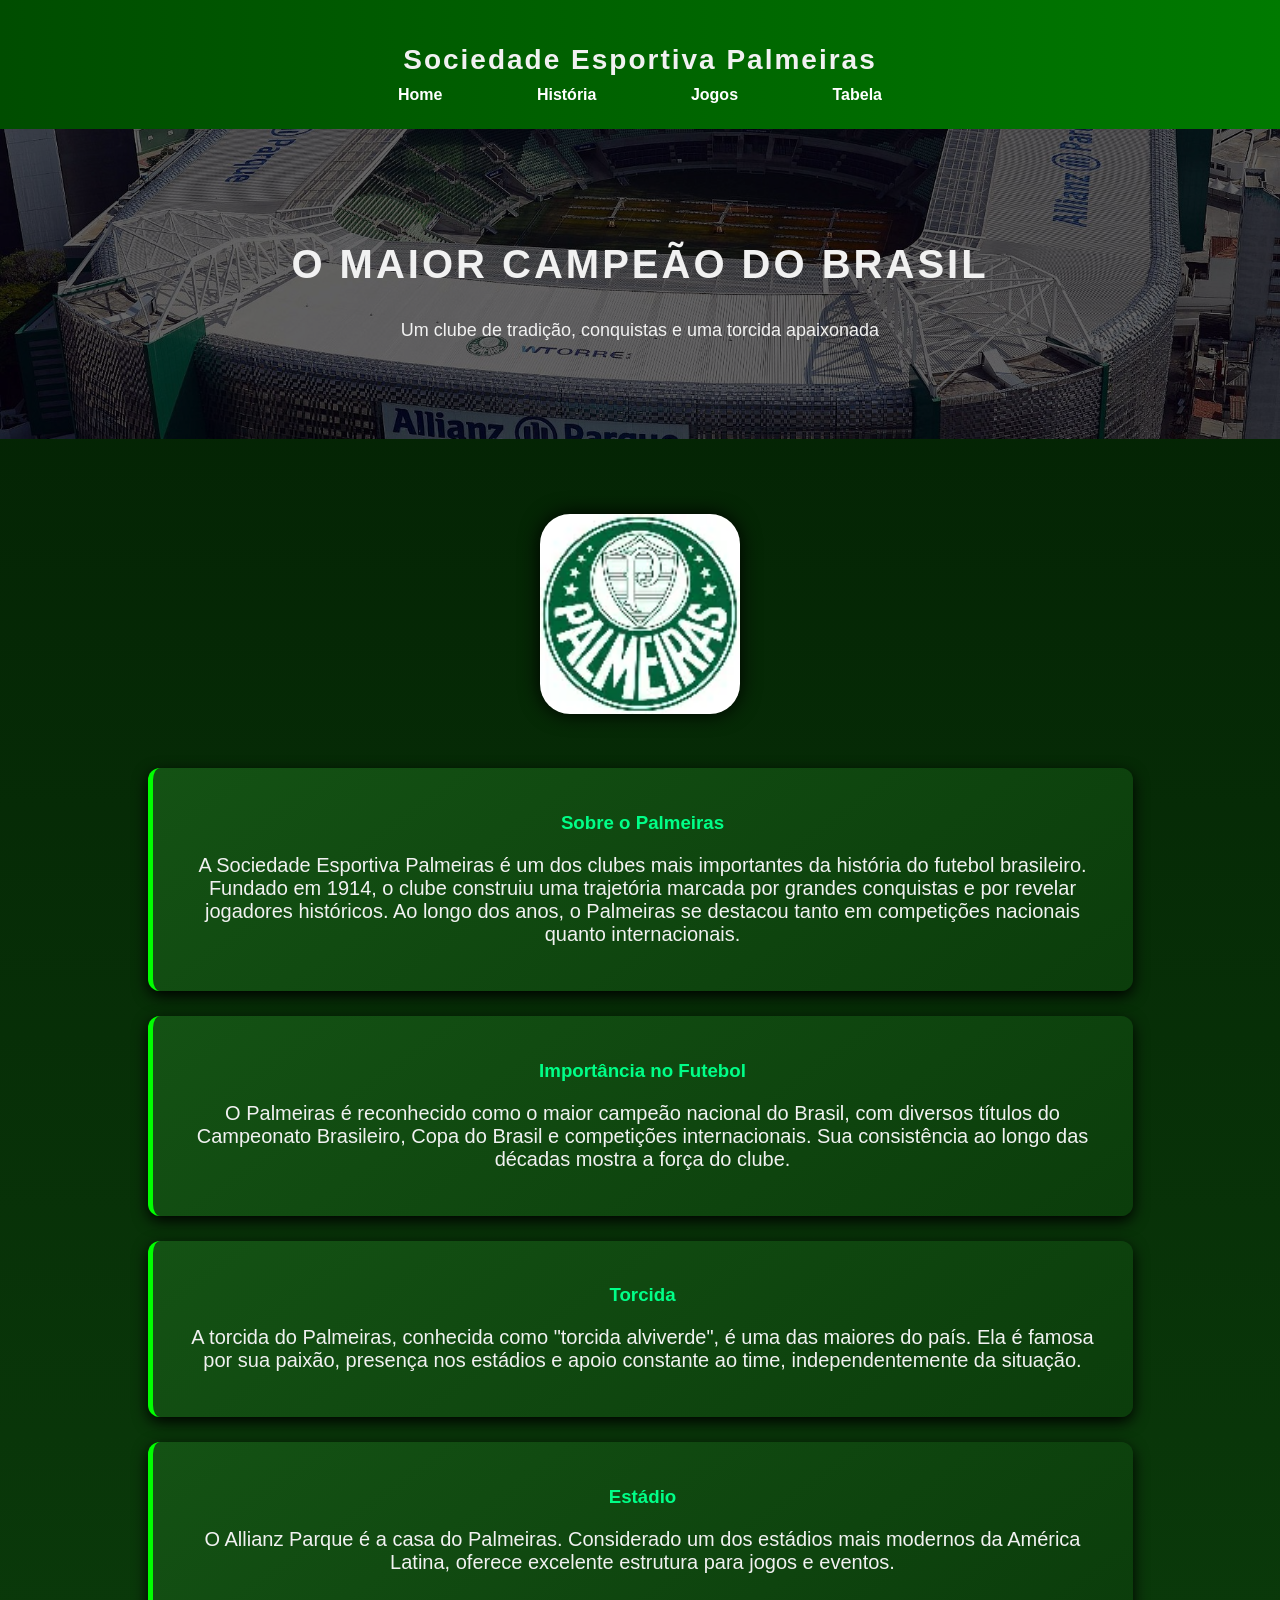
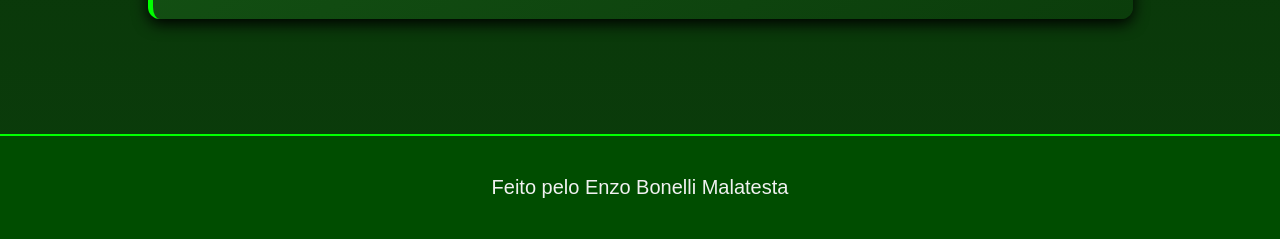
<file: index.html>
<!DOCTYPE html>
<html lang="pt-br">
<head>
<meta charset="UTF-8">
<title>Palmeiras</title>
<link rel="stylesheet" href="css/style.css">
</head>

<body>

<header>
<h1>Sociedade Esportiva Palmeiras</h1>
<nav>
<a href="index.html">Home</a>
<a href="pages/historia.html">História</a>
<a href="pages/jogos.html">Jogos</a>
<a href="pages/tabela.html">Tabela</a>
</nav>
</header>

<section class="hero">
<h2>O Maior Campeão do Brasil</h2>
<p>Um clube de tradição, conquistas e uma torcida apaixonada</p>
</section>

<div class="container">

<img src="assets/img/logo.png">

<div class="card">
<h3>Sobre o Palmeiras</h3>
<p>
A Sociedade Esportiva Palmeiras é um dos clubes mais importantes da história do futebol brasileiro.
Fundado em 1914, o clube construiu uma trajetória marcada por grandes conquistas e por revelar
jogadores históricos. Ao longo dos anos, o Palmeiras se destacou tanto em competições nacionais quanto internacionais.
</p>
</div>

<div class="card">
<h3>Importância no Futebol</h3>
<p>
O Palmeiras é reconhecido como o maior campeão nacional do Brasil, com diversos títulos do Campeonato Brasileiro,
Copa do Brasil e competições internacionais. Sua consistência ao longo das décadas mostra a força do clube.
</p>
</div>

<div class="card">
<h3>Torcida</h3>
<p>
A torcida do Palmeiras, conhecida como "torcida alviverde", é uma das maiores do país.
Ela é famosa por sua paixão, presença nos estádios e apoio constante ao time,
independentemente da situação.
</p>
</div>

<div class="card">
<h3>Estádio</h3>
<p>
O Allianz Parque é a casa do Palmeiras. Considerado um dos estádios mais modernos da América Latina,
oferece excelente estrutura para jogos e eventos.
</p>
</div>

</div>

<footer>
<p>Feito pelo Enzo Bonelli Malatesta</p>
</footer>

</body>
</html>
</file>
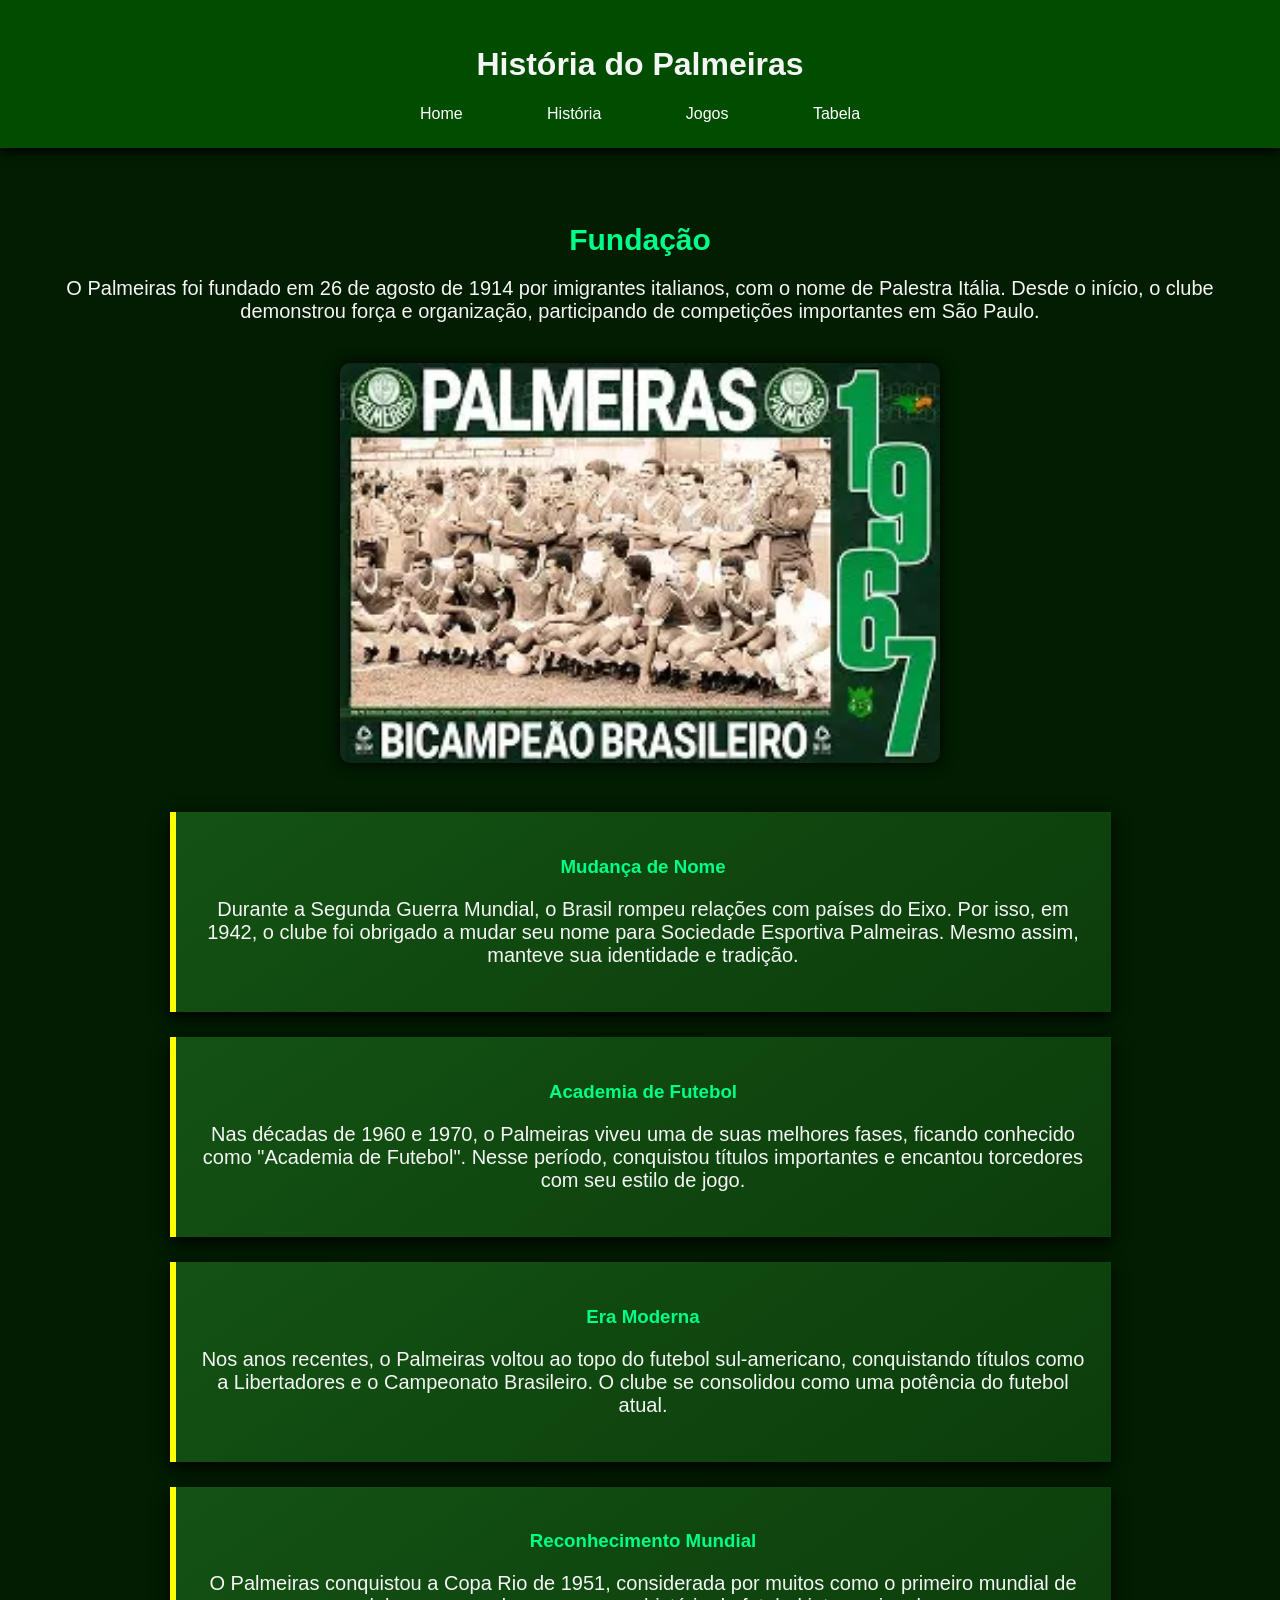
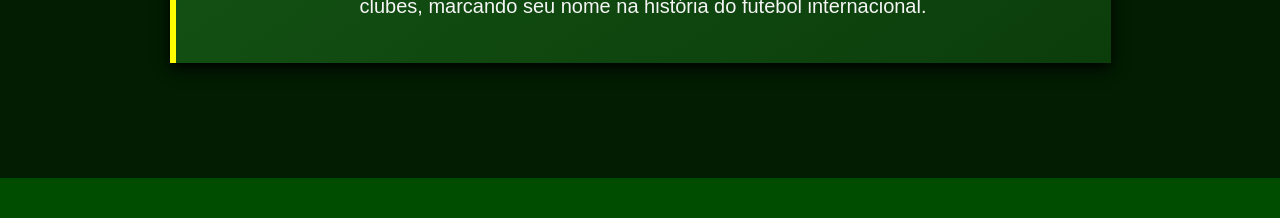
<file: pages/historia.html>
<!DOCTYPE html>
<html lang="pt-br">
<head>
<meta charset="UTF-8">
<title>História</title>
<link rel="stylesheet" href="../css/historia.css">
</head>

<body>

<header>
<h1>História do Palmeiras</h1>
<nav>
<a href="../index.html">Home</a>
<a href="historia.html">História</a>
<a href="jogos.html">Jogos</a>
<a href="tabela.html">Tabela</a>
</nav>
</header>

<div class="container">

<h2>Fundação</h2>
<p>
O Palmeiras foi fundado em 26 de agosto de 1914 por imigrantes italianos,
com o nome de Palestra Itália. Desde o início, o clube demonstrou força e organização,
participando de competições importantes em São Paulo.
</p>

<img src="../assets/img/hist.png">

<div class="box">
<h3>Mudança de Nome</h3>
<p>
Durante a Segunda Guerra Mundial, o Brasil rompeu relações com países do Eixo.
Por isso, em 1942, o clube foi obrigado a mudar seu nome para Sociedade Esportiva Palmeiras.
Mesmo assim, manteve sua identidade e tradição.
</p>
</div>

<div class="box">
<h3>Academia de Futebol</h3>
<p>
Nas décadas de 1960 e 1970, o Palmeiras viveu uma de suas melhores fases,
ficando conhecido como "Academia de Futebol". Nesse período, conquistou títulos importantes
e encantou torcedores com seu estilo de jogo.
</p>
</div>

<div class="box">
<h3>Era Moderna</h3>
<p>
Nos anos recentes, o Palmeiras voltou ao topo do futebol sul-americano,
conquistando títulos como a Libertadores e o Campeonato Brasileiro.
O clube se consolidou como uma potência do futebol atual.
</p>
</div>

<div class="box">
<h3>Reconhecimento Mundial</h3>
<p>
O Palmeiras conquistou a Copa Rio de 1951, considerada por muitos como o primeiro mundial de clubes,
marcando seu nome na história do futebol internacional.
</p>
</div>

</div>

<footer>

</footer>

</body>
</html>
</file>
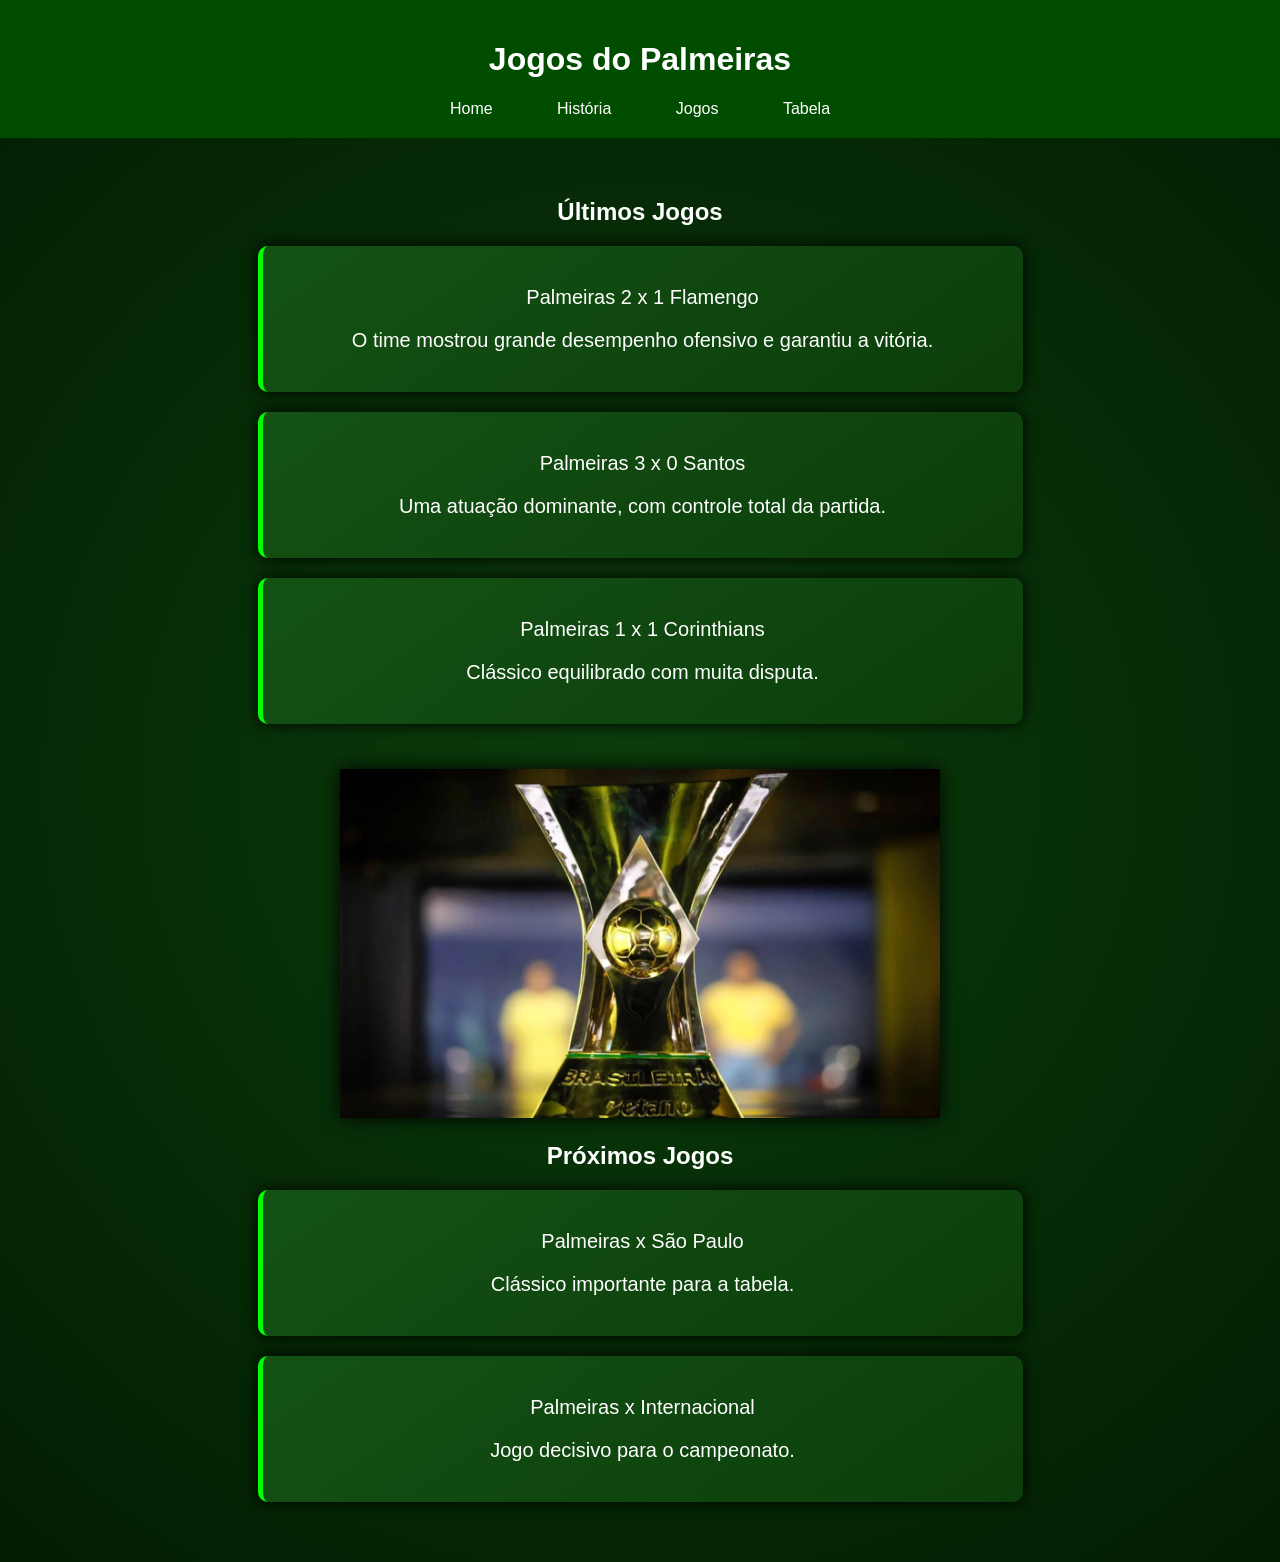
<file: pages/jogos.html>
<!DOCTYPE html>
<html lang="pt-br">
<head>
<meta charset="UTF-8">
<title>Jogos</title>
<link rel="stylesheet" href="../css/jogos.css">
</head>

<body>

<header>
<h1>Jogos do Palmeiras</h1>
<nav>
<a href="../index.html">Home</a>
<a href="historia.html">História</a>
<a href="jogos.html">Jogos</a>
<a href="tabela.html">Tabela</a>
</nav>
</header>

<div class="container">

<h2>Últimos Jogos</h2>

<div class="jogo">
<p>Palmeiras 2 x 1 Flamengo</p>
<p>O time mostrou grande desempenho ofensivo e garantiu a vitória.</p>
</div>

<div class="jogo">
<p>Palmeiras 3 x 0 Santos</p>
<p>Uma atuação dominante, com controle total da partida.</p>
</div>

<div class="jogo">
<p>Palmeiras 1 x 1 Corinthians</p>
<p>Clássico equilibrado com muita disputa.</p>
</div>

<img src="../assets/img/trof.png">

<h2>Próximos Jogos</h2>

<div class="jogo">
<p>Palmeiras x São Paulo</p>
<p>Clássico importante para a tabela.</p>
</div>

<div class="jogo">
<p>Palmeiras x Internacional</p>
<p>Jogo decisivo para o campeonato.</p>
</div>


</div>

<footer>

</footer>

</body>
</html>
</file>
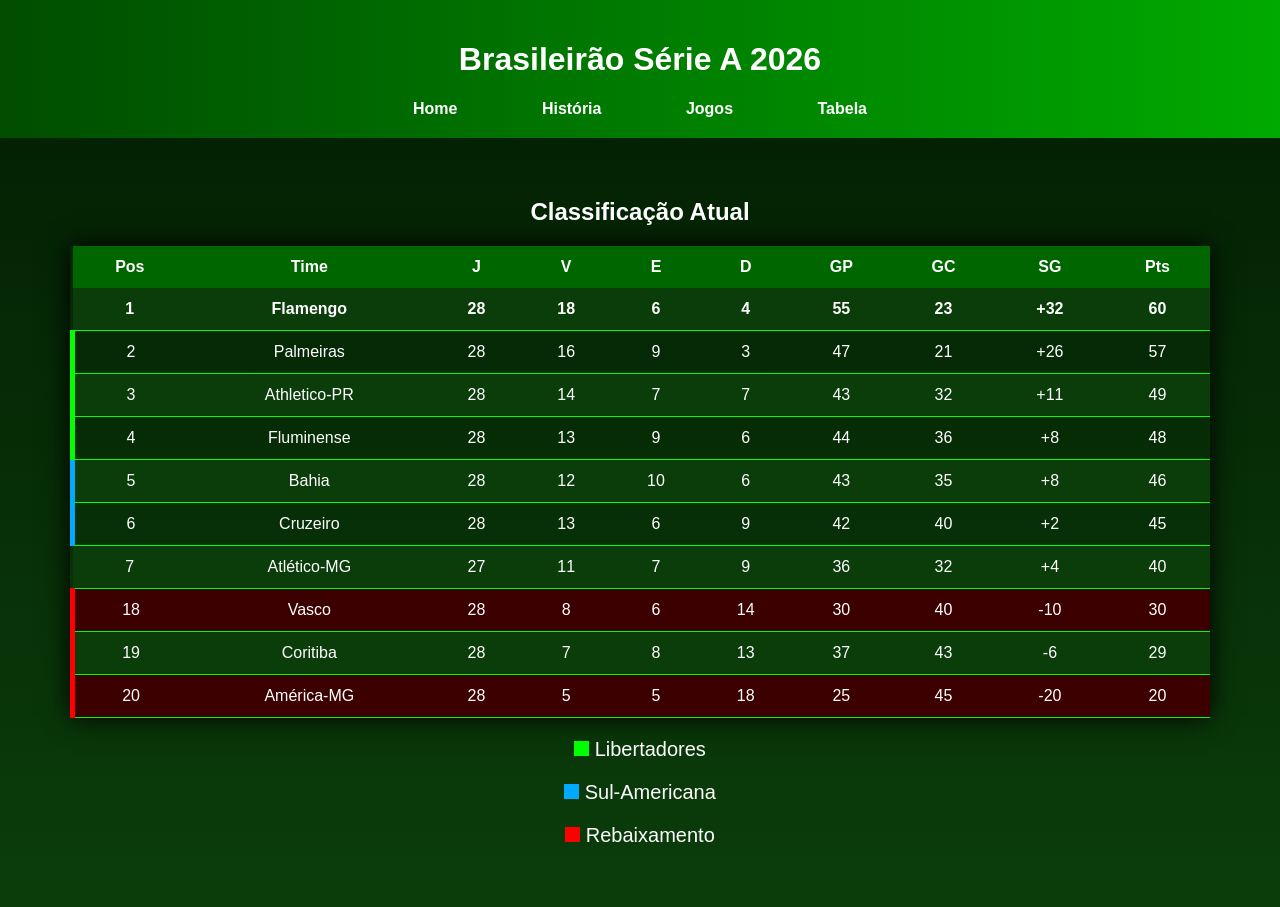
<file: pages/tabela.html>
<!DOCTYPE html>
<html lang="pt-br">
<head>
<meta charset="UTF-8">
<title>Tabela Brasileirão 2026</title>
<link rel="stylesheet" href="../css/tabela.css">
</head>

<body>

<header>
<h1>Brasileirão Série A 2026</h1>

<nav>
<a href="../index.html">Home</a>
<a href="historia.html">História</a>
<a href="jogos.html">Jogos</a>
<a href="tabela.html">Tabela</a>
</nav>
</header>

<div class="container">

<h2>Classificação Atual</h2>

<table>
<tr>
<th>Pos</th>
<th>Time</th>
<th>J</th>
<th>V</th>
<th>E</th>
<th>D</th>
<th>GP</th>
<th>GC</th>
<th>SG</th>
<th>Pts</th>
</tr>

<tr class="lider">
<td>1</td><td>Flamengo</td><td>28</td><td>18</td><td>6</td><td>4</td><td>55</td><td>23</td><td>+32</td><td>60</td>
</tr>

<tr class="liberta">
<td>2</td><td>Palmeiras</td><td>28</td><td>16</td><td>9</td><td>3</td><td>47</td><td>21</td><td>+26</td><td>57</td>
</tr>

<tr class="liberta">
<td>3</td><td>Athletico-PR</td><td>28</td><td>14</td><td>7</td><td>7</td><td>43</td><td>32</td><td>+11</td><td>49</td>
</tr>

<tr class="liberta">
<td>4</td><td>Fluminense</td><td>28</td><td>13</td><td>9</td><td>6</td><td>44</td><td>36</td><td>+8</td><td>48</td>
</tr>

<tr class="sula">
<td>5</td><td>Bahia</td><td>28</td><td>12</td><td>10</td><td>6</td><td>43</td><td>35</td><td>+8</td><td>46</td>
</tr>

<tr class="sula">
<td>6</td><td>Cruzeiro</td><td>28</td><td>13</td><td>6</td><td>9</td><td>42</td><td>40</td><td>+2</td><td>45</td>
</tr>

<tr>
<td>7</td><td>Atlético-MG</td><td>27</td><td>11</td><td>7</td><td>9</td><td>36</td><td>32</td><td>+4</td><td>40</td>
</tr>

<tr class="rebaixamento">
<td>18</td><td>Vasco</td><td>28</td><td>8</td><td>6</td><td>14</td><td>30</td><td>40</td><td>-10</td><td>30</td>
</tr>

<tr class="rebaixamento">
<td>19</td><td>Coritiba</td><td>28</td><td>7</td><td>8</td><td>13</td><td>37</td><td>43</td><td>-6</td><td>29</td>
</tr>

<tr class="rebaixamento">
<td>20</td><td>América-MG</td><td>28</td><td>5</td><td>5</td><td>18</td><td>25</td><td>45</td><td>-20</td><td>20</td>
</tr>

</table>

<div class="legenda">
<p><span class="lib"></span> Libertadores</p>
<p><span class="sul"></span> Sul-Americana</p>
<p><span class="reb"></span> Rebaixamento</p>
</div>

</div>

</body>
</html>
</file>
<file: css/style.css>
body {
    margin: 0;
    font-family: 'Segoe UI', Arial, sans-serif;
    background: linear-gradient(180deg, #021d02, #0b3d0b);
    color: #f1f1f1;
}

/* HEADER */
header {
    background: linear-gradient(90deg, #004d00, #007a00);
    padding: 25px;
    text-align: center;
    box-shadow: 0 3px 10px black;
}

header h1 {
    margin-bottom: 10px;
    font-size: 28px;
    letter-spacing: 2px;
}

/* NAV */
nav a {
    color: #fff;
    margin: 0 15px;
    text-decoration: none;
    font-weight: bold;
    position: relative;
}

nav a::after {
    content: "";
    width: 0%;
    height: 2px;
    background: yellow;
    position: absolute;
    left: 0;
    bottom: -5px;
    transition: 0.3s;
}

nav a:hover::after {
    width: 100%;
}

/* HERO */
.hero {
    background: linear-gradient(rgba(0,0,0,0.6), rgba(0,0,0,0.6)),
    url('../assets/img/buner.png') center/cover;
    padding: 80px 20px;
    text-align: center;
}

.hero h2 {
    font-size: 40px;
    text-transform: uppercase;
    letter-spacing: 3px;
}

.hero p {
    margin-top: 10px;
    font-size: 18px;
}

/* CONTAINER */
.container {
    padding: 50px 20px;
    text-align: center;
}

/* CARDS */
.card {
    background: linear-gradient(145deg, #145214, #0b3d0b);
    margin: 25px auto;
    padding: 25px;
    width: 75%;
    border-radius: 12px;
    box-shadow: 0 5px 15px black;
    transition: 0.3s;
    border-left: 5px solid #00ff00;
}

.card:hover {
    transform: translateY(-8px) scale(1.02);
    box-shadow: 0 10px 25px black;
}

.card h3 {
    margin-bottom: 10px;
    color: #00ff88;
}

/* IMAGEM */
img {
    width: 200px;
    margin: 25px 0;
    border-radius: 30px;
    filter: drop-shadow(0 0 10px black);
}

/* FOOTER */
footer {
    background: #004d00;
    text-align: center;
    padding: 20px;
    margin-top: 40px;
    border-top: 2px solid #00ff00;
}
a {
     text-decoration: none;
    color: #fff;
    padding: 30px;
}
p{
    font-size: 20px;
}
</file>
<file: css/historia.css>
body {
    margin: 0;
    font-family: 'Segoe UI', Arial;
    background: #021d02;
    color: #f5f5f5;
}
p{
    font-size: 20px;
}
header {
    background: #004d00;
    padding: 25px;
    text-align: center;
    box-shadow: 0 4px 10px black;
}

nav a {
    color: white;
    margin: 10px;
    text-decoration: none;
}

/* CONTEÚDO */
.container {
    padding: 50px;
    text-align: center;
}

h2 {
    font-size: 30px;
    margin-bottom: 20px;
    color: #00ff88;
}

/* IMAGEM */
img {
    width: 600px;
    border-radius: 10px;
    margin: 20px;
    box-shadow: 0 0 15px black;
}

/* SEÇÕES */
.box {
    background: linear-gradient(145deg, #145214, #0b3d0b);
    margin: 25px auto;
    padding: 25px;
    width: 75%;
    border-left: 6px solid yellow;
    box-shadow: 0 5px 15px black;
    transition: 0.3s;
}

.box:hover {
    transform: translateX(10px);
}

.box h3 {
    color: #00ff88;
}

/* FOOTER */
footer {
    margin-top: 40px;
    padding: 20px;
    background: #004d00;
}

a {
    color: #fff;
    padding: 30px;
     text-decoration: none;
}
</file>
<file: css/jogos.css>
body {
    margin: 0;
    font-family: Arial;
    background: radial-gradient(circle, #0b3d0b, #021d02);
    color: white;
}

header {
    background: #004d00;
    padding: 20px;
    text-align: center;
}

/* CONTAINER */
.container {
    padding: 40px;
    text-align: center;
}

/* CARDS DE JOGO */
.jogo {
    background: linear-gradient(145deg, #145214, #0b3d0b);
    margin: 20px auto;
    padding: 20px;
    width: 60%;
    border-radius: 10px;
    box-shadow: 0 0 15px black;
    border-left: 5px solid #00ff00;
    transition: 0.3s;
}

.jogo:hover {
    transform: scale(1.05);
    background: #1f7a1f;
}

/* IMAGEM */
img {
    width: 600px;
    margin-top: 25px;
    filter: drop-shadow(0 0 10px black);
}
a {
    color: #fff;
    padding: 30px;
     text-decoration: none;
}
p{
    font-size: 20px;
}
</file>
<file: css/tabela.css>
body {
    margin: 0;
    font-family: Arial;
    background: linear-gradient(#021d02, #0b3d0b);
    color: white;
}

header {
    background: linear-gradient(90deg, #004d00, #00aa00);
    padding: 20px;
    text-align: center;
}

nav a {
    color: white;
    margin: 10px;
    text-decoration: none;
    font-weight: bold;
}

.container {
    padding: 40px;
    text-align: center;
}

table {
    width: 95%;
    margin: auto;
    border-collapse: collapse;
    box-shadow: 0 0 25px black;
}

th {
    background: #006600;
    padding: 12px;
}

td {
    padding: 12px;
    border-bottom: 1px solid #00ff00;
}

tr:nth-child(even) {
    background: #0b3d0b;
}

tr:hover {
    background: #145214;
}

/* Destaques reais */
.lider {
    background: linear-gradient(90deg, gold, #00ff00);
    color: rgb(255, 255, 255);
    font-weight: bold;
}

.liberta {
    border-left: 5px solid #00ff00;
}

.sula {
    border-left: 5px solid #00aaff;
}

.rebaixamento {
    border-left: 5px solid red;
    background: #3d0000;
}

/* Legenda */
.legenda {
    margin-top: 20px;
}

.legenda span {
    display: inline-block;
    width: 15px;
    height: 15px;
}

.lib { background: #00ff00; }
.sul { background: #00aaff; }
.reb { background: red; }

a {
     text-decoration: none;
    color: #fff;
    padding: 30px;
}
p{
    font-size: 20px;
}
</file>
